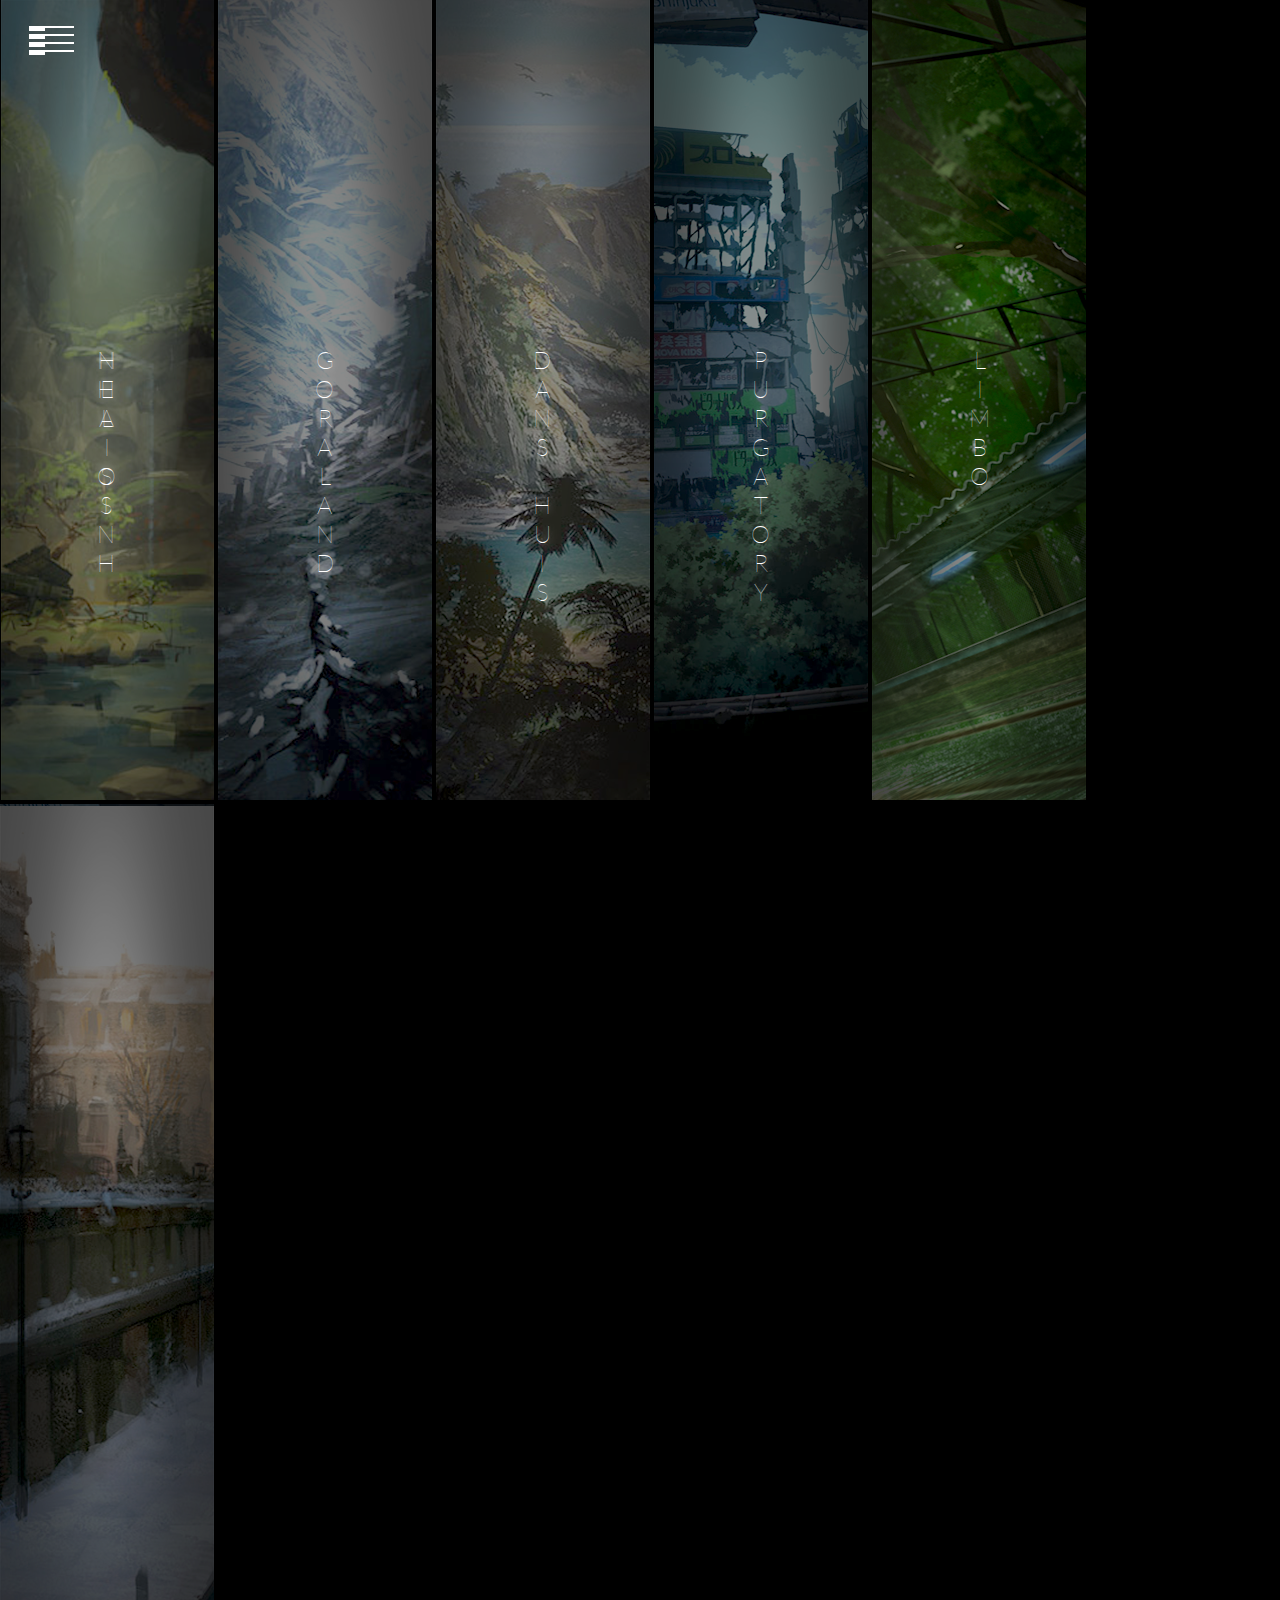
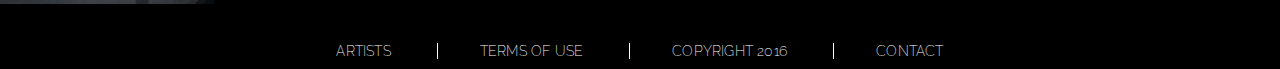
<file: nations.html>
<!DOCTYPE html>
<html>
    
<head>
    
    <title>Shards</title>
    
    <!-- meta stuff, copy paste it on every page, don't worry about it -->
    <meta charset="utf-8">
    <meta http-equiv="X-UA-Compatible" content="IE=edge">
    <meta name="description" content="A broken world on the brink of rebirth">
    
    <link rel="stylesheet" href="main.css">
    <link rel='shortcut icon' href='img/favicon.ico' type='image/x-icon'/ >
    
    <!-- FONTS used in the site go here -->
    <link href='https://fonts.googleapis.com/css?family=Lato:400,100,300' rel='stylesheet' type='text/css'>
    <link href='https://fonts.googleapis.com/css?family=Open+Sans+Condensed:300' rel='stylesheet' type='text/css'>
    <link href='https://fonts.googleapis.com/css?family=Abel' rel='stylesheet' type='text/css'>
    <link href='https://fonts.googleapis.com/css?family=Raleway:400,100,200,300,100italic,200italic,300italic,400italic' rel='stylesheet' type='text/css'>
    
</head>
    
<body>
    
<header>
<!-- I don't know really what to put here -->    
</header>

<div class="mobile-nav-wrap">
    
	<img id="navbutton" src="img/navigation.png" alt="Navigation Icon"></img>
    
	<!--On each link, add class="smoothScroll" like this:

	<a href="#contact">Go To Contact Form</a>

	Becomes:

	<a href="#contact" class="smoothScroll">Go To Contact Form</a>
	-->
    
	<nav class="mobile-nav">
        
        <!-- mini version of the logo for navigation -->
        <img id="minilogo" src="img/minilogo.png" alt="Shards"></img>
    
		<li><a href="index.html">STORY</a></li>
        <li><a href="nations.html">NATIONS &amp; CITIES</a></li>
        <li><a href="landmarks.html">LANDMARKS</a></li>
        <li><a href="races.html">RACES</a></li>
        <li><a href="characters.html">CHARACTERS</a></li>
        <li id="botnav"><a href="gallery.html">GALLERY</a></li>
        
	</nav>
    
</div>

<div class="nation" id="nha-sinh">
    <img src="img/nhasinhmini.png"></img>
    <h2 class="vertitext">
        <li> N </li>
        <li> H </li>
        <li> A </li>
        <li> &nbsp; </li>
        <li> S </li>
        <li> I </li>
        <li> N </li>
        <li> H </li>
    </h2>
</div>
    
<div class="nation" id="goraland">
    <img src="img/goralandmini.png"></img>
    <h2 class="vertitext">
        <li> G </li>
        <li> O </li>
        <li> R </li>
        <li> A </li>
        <li> L </li>
        <li> A </li>
        <li> N </li>
        <li> D </li>
    </h2>
</div>  

<div class="nation" id="dans-huis">
    <img src="img/danshuismini.png"></img>
    <h2 class="vertitext">
        <li> D </li>
        <li> A </li>
        <li> N </li>
        <li> S </li>
        <li> &nbsp; </li>
        <li> H </li>
        <li> U </li>
        <li> I </li>
        <li> S </li>
    </h2>
</div>

<div class="nation" id="purgatory">
    <img src="img/purgatorymini.png"></img>
    <h2 class="vertitext">
        <li> P </li>
        <li> U </li>
        <li> R </li>
        <li> G </li>
        <li> A </li>
        <li> T </li>
        <li> O </li>
        <li> R </li>
        <li> Y </li>
    </h2>
</div>

<div class="nation" id="limbo">
    <img src="img/limbomini.png"></img>
    <h2 class="vertitext">
        <li> L </li>
        <li> I </li>
        <li> M </li>
        <li> B </li>
        <li> O </li>
    </h2>
</div>

<div class="nation" id="helios">
    <img src="img/heliosmini.png"></img>
    <h2 class="vertitext">
        <li> H </li>
        <li> E </li>
        <li> L </li>
        <li> I </li>
        <li> O </li>
        <li> S </li>
    </h2>
</div>

<footer>
    
    <!-- footer content -->
    <a id="start" class="footer" href="#">ARTISTS</a>
    <a class="footer" href="#">TERMS OF USE</a>
    <a class="footer" href="#">COPYRIGHT 2016</a>
    <a class="footer" href="#">CONTACT</a>
    
    <!-- plugins -->
    <script type="text/javascript" src="http://ajax.googleapis.com/ajax/libs/jquery/1.7.1/jquery.min.js"></script>
    <script src="main.js"></script>
    <script type="text/javascript" src="smoothscroll.js"></script>
    
</footer>

</body>

</html>
</file>
<file: main.css>
html {
    background-color: black;
    max-width: 100%;
    max-height: 100%;
}

body {
    background-size: cover;
    margin: 0;
}

@keyframes fade-in {
    0% {
        opacity: 0;
    }
    100% {
        opacity: 100%;
    }
}

#background {
    background-image: url(img/background.png);
    background-repeat: no-repeat;
    background-attachment: inherit;
    background-size: cover;
    width: 100%;
    height: 100%;
    position: absolute;

    z-index: -2;

    /* fade-in animation */
    animation-name: fade-in;
    animation-duration: 20s;
}

#fog {
    background-image: url(img/foggy.gif);
    background-repeat: no-repeat;
    background-attachment: inherit;
    background-size: cover;
    width: 100%;
    height: 100%;
    position: absolute;
    opacity: 0.15;

    z-index: -1;

    /* fade-in animation */
    animation-name: fade-in;
    animation-duration: 17s;
}

#particles-js {
  position: absolute;
  width: 100%;
  height: 100%;
  background-image: url("");
  background-repeat: no-repeat;
  background-size: cover;
  background-position: 50% 50%;
}

#logo {
    margin-top: 1em;
    margin-left: 31%;
    margin-bottom: 0.05%;
    width: 37%;
    height: 37%;
    max-height: 660px;
    max-width: 710px;

    z-index: 1;

    /* fade-in animation */
    animation-name: fade-in;
    animation-duration: 5s;

    /* middle background image, the blue-ish mountains */
    background-image: url(img/middle.png);
    background-repeat: no-repeat;
    background-position: center;
    background-size: 82%;
}

h1 {
    margin-top: 0;
    margin-bottom: auto;
    margin-right: 2.2%;
    color: white;
    font-family: "Lato", sans-serif;
    text-align: center;
    font-size: 10em;
    font-weight: 100;
    text-shadow: 0 0 10px white;

    z-index: 3;

    /* fade-in animation */
    animation-name: fade-in;
    animation-duration: 15s;
}

h2 {
    color: white;
    font-family: "Lato", sans-serif;
    text-align: center;
    font-size: ;
    font-weight: 100;
    text-shadow: 0 0 10px white;

    z-index: 3;

    /* fade-in animation */
    animation-name: fade-in;
    animation-duration: 15s;
}

p {
    font-family: 'Abel', sans-serif;
    text-align: center;
    color: white;
    line-height: 35px;
    font-weight: 100;
}


/* navigation objects go into here, careful with the "hamburger menu" */
nav {
    text-align: center;

}

nav a {
    text-decoration: none;
    height: 100%;
}

#navbutton {
    position: absolute;
    top: 2;
    left: 2;
    padding: 1em;
    float: left;
    margin-top: 0;
    margin: auto;
    width: auto;
    height: auto;

    z-index: 2;

    /* fade-in animation */
    animation-name: fade-in;
    animation-duration: 20s;
}

.mobile-nav-wrap {
    transition: 500ms;
}

.mobile-nav {
    position: absolute;
    display: block;
    background-color: black;
    margin: 0;
    padding: 0;
    width: 18%;
    top: 0;
    left: -18%;

    z-index: 3;
}

#minilogo {
    height: 30%;
    width: 30%;
    margin-top: 20%;
}

a {
    font-family: 'Raleway', sans-serif;
    font-size: 14pt;
    text-align: left;
    color: white;
    line-height: 35px;
    font-weight: 100;
    letter-spacing: 0.2px;
    text-decoration: none;
}

a:hover {
    text-shadow: 0 0 10px white;
}

li a {
    display: block;
    padding: 8px 0 8px 16px;
    text-decoration: none;
    margin-top: 10%;

}

#botnav {
    margin-bottom: 42%;
}
/* end of the navigation items */

/* footer objects go into here */
footer{
    text-align: center;
    margin-bottom: 0;
    margin-top: 2%;
}

.footer{
    font-family: 'Raleway', sans-serif;
    font-weight: 200;
    font-size: 14px;
    animation-name: fade-in;
    animation-duration: 20s;
    padding-left: 3em;
    padding-right: 3em;
    border-left-style: solid;
    border-left-width: thin;

    z-index: 3;
}

#start {
    border: none;
}
/* end of the footer items */

/*///////////////////////////////////////////////////*/
/*///////////////////////////////////////////////////*/
            /* begining of "nations" css */
/*///////////////////////////////////////////////////*/
/*///////////////////////////////////////////////////*/

.nation {
    display: inline-block;
    z-index: -2;
    margin: 0;

}

li {
    /*display: inline;*/
    list-style: none;
    z-index: -1;

}

.vertitext {
    position: absolute;
    margin-left: 97px;
    top: calc(50% - 125px);
    height: 250px;
}

/*
#nha-sinh {
    position: absolute;
    display: block;
    background-color: black;
    margin: 0;
    padding: 0;
    width: 18%;
    top: 0;
    left: -18%;

    z-index: 3;
}
*/

.hover {
    transition: visibility 0.8s, opacity 0.8s;
    text-align: center;
    width: 100%;
    height: 100%;
    position: absolute;
    top: 0;
    left: 0;
    display: -webkit-box;
    display: -webkit-flex;
    display: -ms-flexbox;
    display: flex;
    opacity: 0;
    visibility: hidden;
    color: white;
    -webkit-box-align: center;
    -webkit-align-items: center;
    -ms-flex-align: center;
    align-items: center;
    -webkit-box-pack: center;
    -webkit-justify-content: center;
    -ms-flex-pack: center;
    justify-content: center;
    background-color: rgba(0, 0, 0, 0.5);
}
/* end of nations */
@media screen and (max-width: 480px) {
    h1 {
        font-size: 100%;
    }
}

@media screen and (max-width: 1280px) {
    h1 {
        font-size: 525%;
        margin-top: 0;
    }
}
</file>
